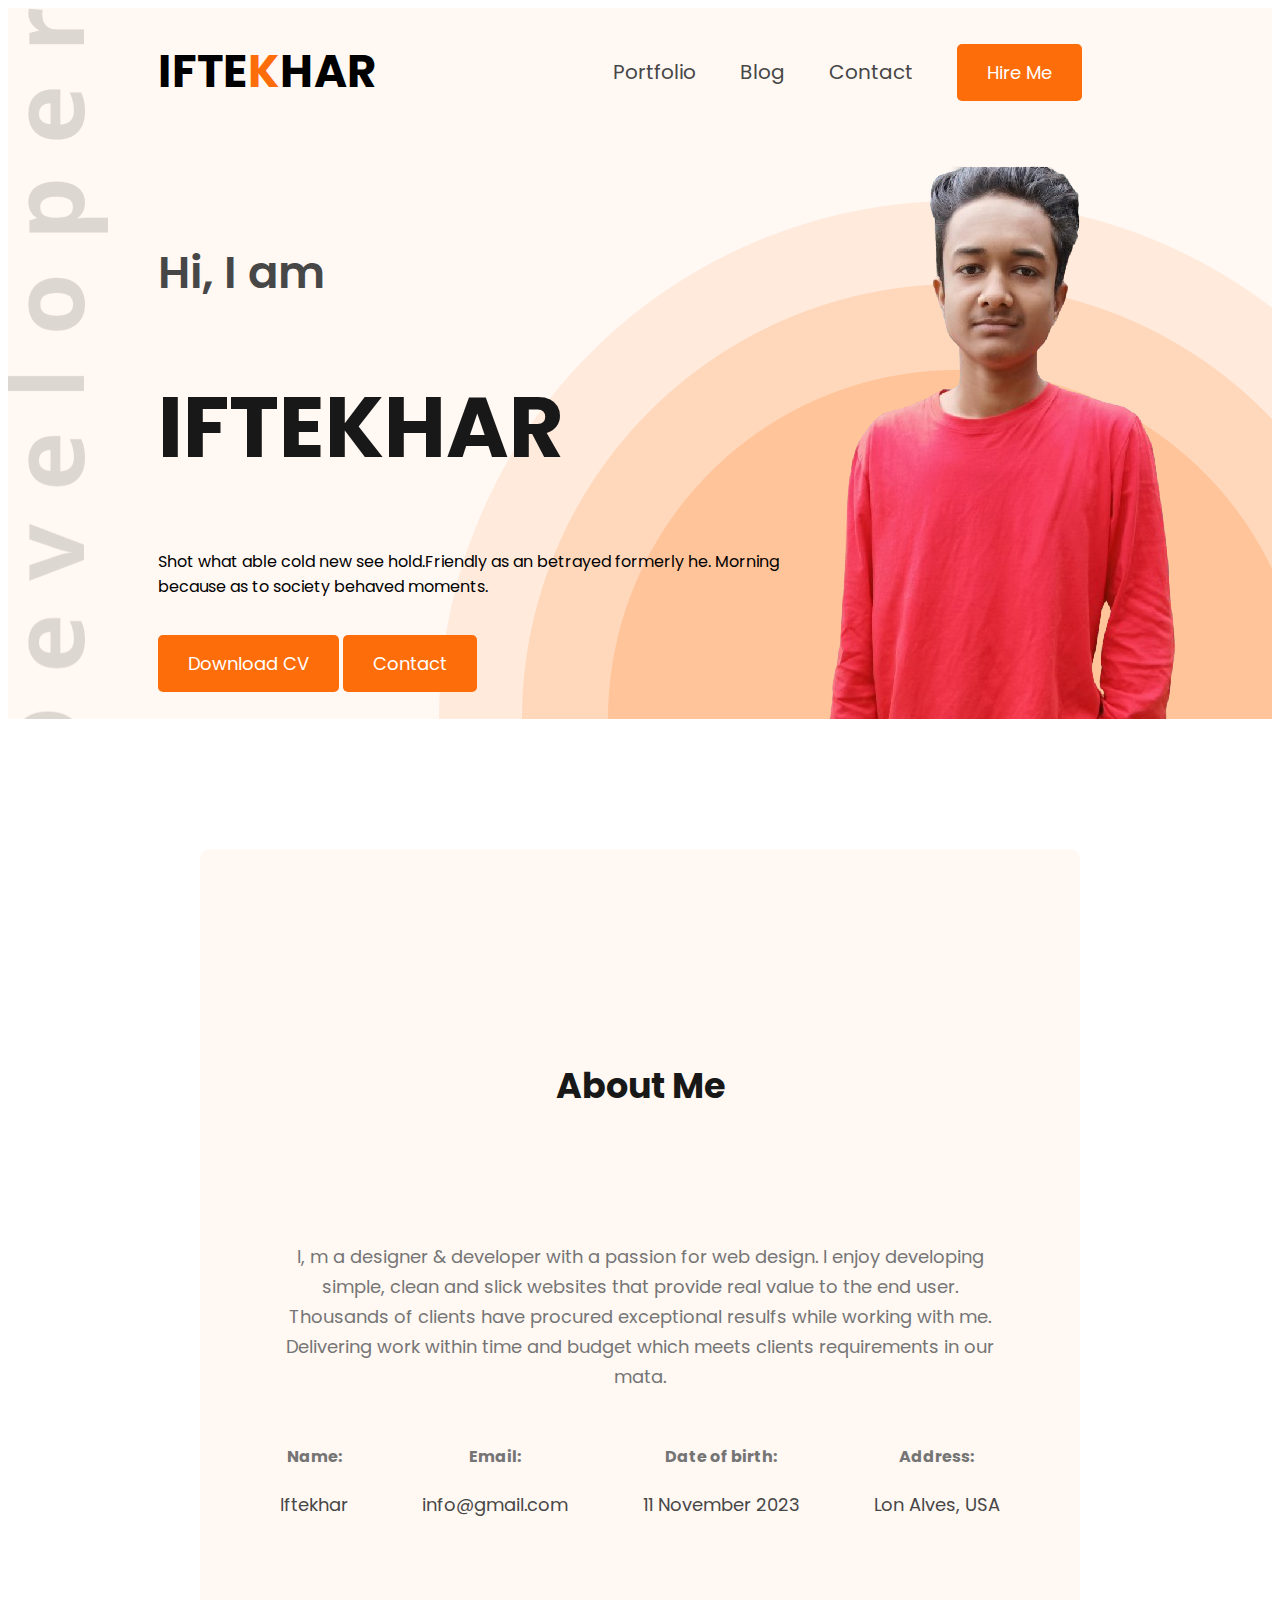
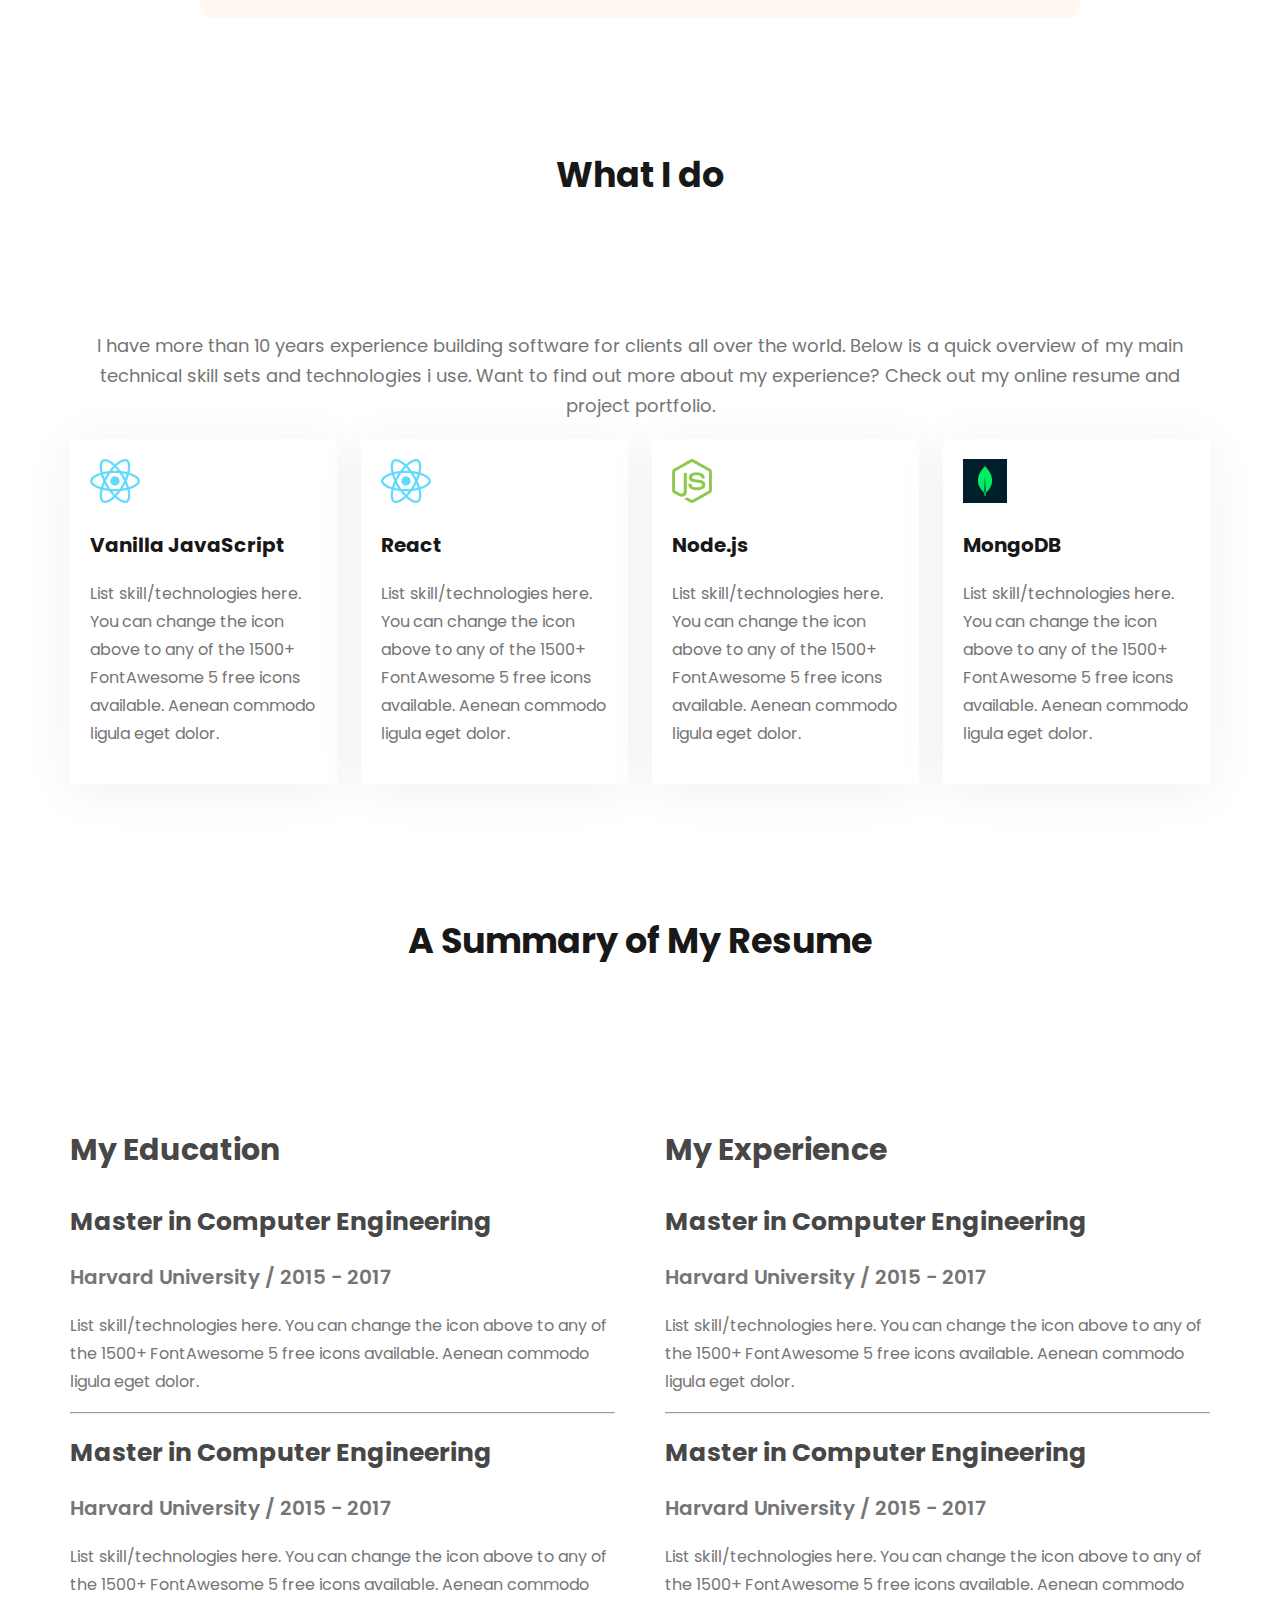
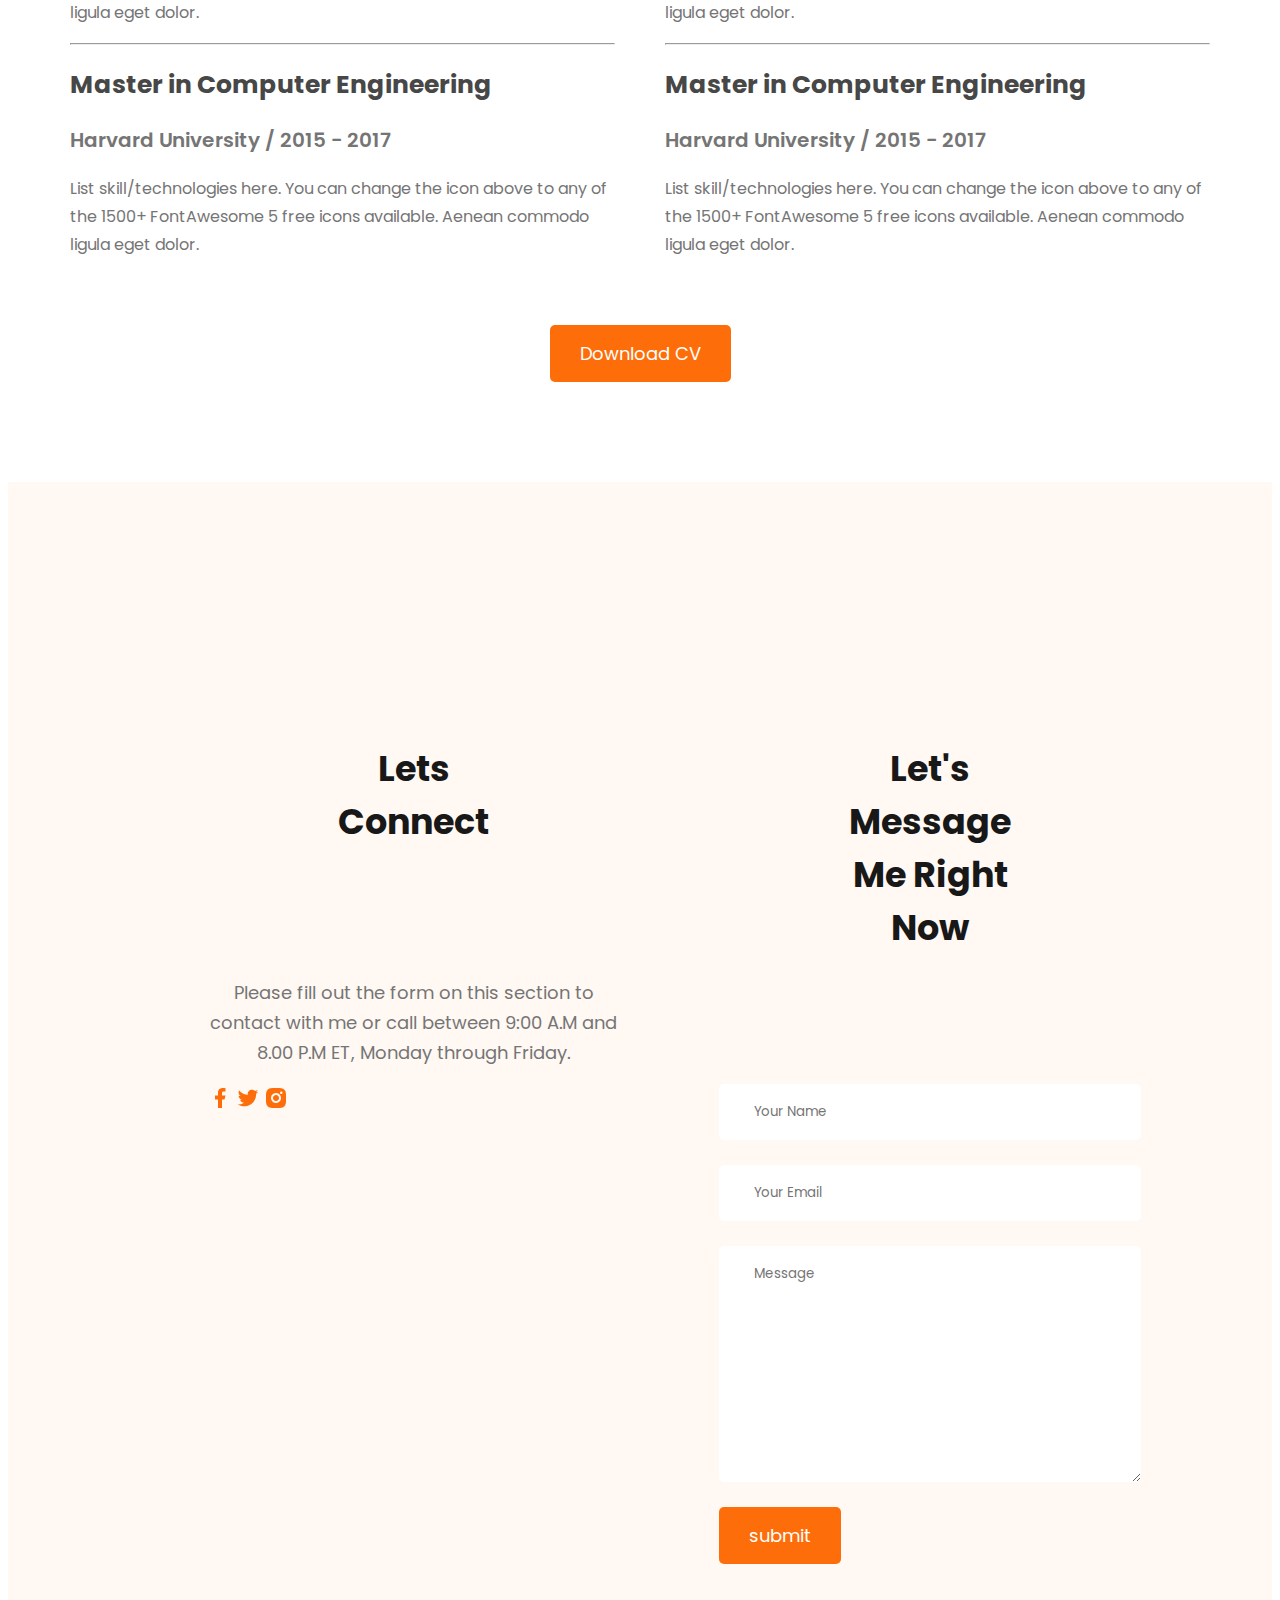
<file: index.html>
<!DOCTYPE html>
<html lang="en">
<head>
    <meta charset="UTF-8">
    <meta name="viewport" content="width=device-width, initial-scale=1.0">
    <title>Document</title>
    <link rel="stylesheet" href="styles/portfolio.css">
</head>
<body>
    <header class="header">
        <nav class="navbar">
            <h1>IFTE<span class="text_formatting">K</span>HAR</h1>
            <ul>
                <li><a href="#">Portfolio</a></li>
                <li><a href="#">Blog</a></li>
                <li><a href="#">Contact</a></li>
                <li><button class="btn_primary">Hire Me</button></li>
            </ul>
        </nav>
            <div class="banner">
               <div>
                <h3 class="banner_gretting">Hi, I am</h3>
                <h1 class="banner_title">IFTEKHAR</h1>
                <p>Shot what able cold new see hold.Friendly as an betrayed formerly he. Morning because as to society behaved moments.</p>
                <button class="btn_primary">Download CV</button>
                <button class="btn_primary">Contact</button>
               </div>
               <img class="banner_images" src="./images/profile-removebg-preview.png" alt="">
            </div>
    </header>
   <main>
    <section>
        <div class="about">
            <h1 class="section_title">About Me</h1>
            <p class="section_description">I, m a designer & developer with a passion for web design. I enjoy developing simple, clean and slick websites that provide real value to the end user. Thousands of clients have procured exceptional resulfs while working with me. Delivering work within time and budget which meets clients requirements in our mata.</p>
            <div class="about_info_container">
                <div class="about_info">
                    <h4 class="info_title">Name:</h4>
                    <p class="info_description">Iftekhar</p>
                </div>
                    <div class="about_info">
                        <h4 class="info_title">Email:</h4>
                        <p class="info_description">info@gmail.com</p>
                    </div>
                    <div class="about_info">
                        <h4 class="info_title">Date of birth:</h4>
                        <p class="info_description"> 11 November 2023</p>
                    </div>
                    <div class="about_info">
                        <h4 class="info_title">Address:</h4>
                        <p class="info_description"> Lon Alves, USA</p>
                    </div>
            </div>
        </div>
    </section>
    <section>
        <h3 class="section_title">What I do </h3>
        <p class="section_description">I have more than 10 years experience building software for clients all over the world. Below is a quick overview of my main technical skill sets and technologies i use. Want to find out more about my experience? Check out my online resume and project portfolio.</p>
        <div class="skills_container">
            <div class="skill">
                <img src="./images/icons/react.png" alt="">
                <h3 class="skill_title">Vanilla JavaScript</h3>
                <p class="skill_description">List skill/technologies here. You can change the icon above to any of the 1500+ FontAwesome 5 free icons available. Aenean commodo ligula eget dolor.</p>
            </div>
            <div class="skill">
                <img src="./images/icons/react.png" alt="">
                <h3 class="skill_title">React</h3>
                <p class="skill_description">List skill/technologies here. You can change the icon above to any of the 1500+ FontAwesome 5 free icons available. Aenean commodo ligula eget dolor.</p>
            </div>

            <div class="skill">
                <img src="./images/icons/nodejs.png" alt="">
                <h3 class="skill_title">Node.js</h3>
                <p class="skill_description">List skill/technologies here. You can change the icon above to any of the 1500+ FontAwesome 5 free icons available. Aenean commodo ligula eget dolor.</p>
            </div>

            <div class="skill">
                <img src="./images/icons/mongo.png" alt="">
                <h3 class="skill_title">MongoDB</h3>
                <p class="skill_description">List skill/technologies here. You can change the icon above to any of the 1500+ FontAwesome 5 free icons available. Aenean commodo ligula eget dolor.</p>
            </div>
        </div>
    </section>
     <!-- Resume_Section -->
     <section>

        <h3 class="section_title">A Summary of My Resume</h3>


        <div class="resume_container">
            <div class="resume_column">
                <h3 class="resume_column_title">My Education</h3>


                <div class="resume_items">
                    <h2 class="resume_items-title">Master in Computer Engineering</h2>
                    <h3 class="resume_items_institute">Harvard University / 2015 - 2017</h3>
                    <p class="resume_items_discription">List skill/technologies here. You can change the icon above 
                        to any of the 1500+ FontAwesome 5 free icons available. Aenean commodo ligula eget dolor.</p>
                </div>
                <hr>
                <div class="resume_items">
                    <h2 class="resume_items-title">Master in Computer Engineering</h2>
                    <h3 class="resume_items_institute">Harvard University / 2015 - 2017</h3>
                    <p class="resume_items_discription">List skill/technologies here. You can change the icon above 
                        to any of the 1500+ FontAwesome 5 free icons available. Aenean commodo ligula eget dolor.</p>
                </div>
                <hr>
                <div class="resume_items">
                    <h2 class="resume_items-title">Master in Computer Engineering</h2>
                    <h3 class="resume_items_institute">Harvard University / 2015 - 2017</h3>
                    <p class="resume_items_discription">List skill/technologies here. You can change the icon above 
                        to any of the 1500+ FontAwesome 5 free icons available. Aenean commodo ligula eget dolor.</p>
                </div>
            </div>
            <div class="resume_column">
                <h3 class="resume_column_title">My Experience</h3>

                <div class="resume_items">
                    <h2 class="resume_items-title">Master in Computer Engineering</h2>
                    <h3 class="resume_items_institute">Harvard University / 2015 - 2017</h3>
                    <p class="resume_items_discription">List skill/technologies here. You can change the icon above 
                        to any of the 1500+ FontAwesome 5 free icons available. Aenean commodo ligula eget dolor.</p>
                </div>
                <hr>
                <div class="resume_items">
                    <h2 class="resume_items-title">Master in Computer Engineering</h2>
                    <h3 class="resume_items_institute">Harvard University / 2015 - 2017</h3>
                    <p class="resume_items_discription">List skill/technologies here. You can change the icon above 
                        to any of the 1500+ FontAwesome 5 free icons available. Aenean commodo ligula eget dolor.</p>
                </div>
                <hr>
                <div class="resume_items">
                    <h2 class="resume_items-title">Master in Computer Engineering</h2>
                    <h3 class="resume_items_institute">Harvard University / 2015 - 2017</h3>
                    <p class="resume_items_discription">List skill/technologies here. You can change the icon above 
                        to any of the 1500+ FontAwesome 5 free icons available. Aenean commodo ligula eget dolor.</p>
                </div>
            </div>
        </div>
        <div class="download_cv">
            <button class="btn_primary">Download CV</button>
        </div>
     </section>
   </main>

   <footer>
    <div class="footer_column">
        <h3 class="section_title">Lets Connect</h3>
        <p class="section_description">Please fill out the form on this section to contact with me or call between 9:00 A.M and 8.00 P.M ET, Monday through Friday.</p>
        <div class="social_links">
            <a href=""><img src="images/icons/facebook.png" alt=""></a>
            <a href=""><img src="images/icons/twitter.png" alt=""></a>
            <a href=""><img src="images/icons/insta.png" alt=""></a>
        </div>
    </div>
    <div class="footer_column">
        <h3 class="section_title">Let's Message Me Right Now</h3>
        <form class="contact">
            <input type="text" placeholder="Your Name">
            <input type="email" placeholder="Your Email">
            <textarea placeholder="Message" name="" id="" cols="30" rows="10"></textarea>
            <input class="btn_primary" type="submit" value="submit">
        </form>
    </div>
   </footer>
</body>
</html>
</file>
<file: styles/portfolio.css>
@import url('https://fonts.googleapis.com/css2?family=Poppins:wght@400;600;800&display=swap');
*{
    /* margin: 0; */
    /* padding: 0; */
    box-sizing: border-box;
    font-family: 'Poppins', sans-serif;
}
/* header-start */
.header{
    background: #FFF8F3;
    background-image: url(../images/header_bg.png), url(../images/developer.png);
    background-repeat: no-repeat;
    background-position: bottom right, top left;
}

.header h1{
    font-size: 45px;
    font-weight: bold;

}
.text_formatting{
    color: #FD6E0A;
}
/* header-end */

/* nav-start */
.navbar{
    display: flex;
    justify-content: space-between;
    align-items: center;
    margin: 0 150px;
}

.navbar > ul{
list-style: none;
}

.navbar li{
    display: inline-block;
    margin-right: 40px;
}

.navbar li a{
    text-decoration: none;
    color:#474747;
    font-size: 20px;
    font-weight: 400;

}

.btn_primary{
    border-radius: 5px;
    background: #FD6E0A;
    padding: 15px 30px;
    color: #fff;
    border: 0;
    font-size: 18px;
}
/* nav-end */

/* banner-start */

.banner{
    padding: 30px 30px 0px 150px;
    display: flex;
    justify-content: space-between;
    align-items: center;
}

.banner .banner_gretting{
    color:#474747;
    font-size: 45px;
    font-weight: 600;

}

.banner .banner_title{
    color:#181818;
    font-size: 85px;
    font-weight: 700;

}

.banner .btn_primary{
    border-radius: 5px;
    background: #FD6E0A;
    margin-top: 20px;
}

.banner_images{
    width: 500px;

}
/* banner-end */

/* about-start */

main{
    max-width: 1140px;
    margin: 0 auto;
}

.about{
    border-radius: 10px;
    background: #FFF8F3;
    margin: 130px;
    padding: 80px;
}

.section_title{
    color:#181818;
    text-align: center;
    font-size: 35px;
    font-weight: 700;
    margin-bottom: 5px;
}

.section_description{
    color:#75757;
    text-align: center;
    font-size: 18px;
    font-weight: 400;
    line-height: 30px;
}

.about_info_container{
    display: flex;
    justify-content: space-between;
    align-items: center;
    margin-top: 30px;
    text-align: center;
    
}

.info_title{
    color:#757575;
    text-align: center;
}

.info_description{
    color:#474747;
    font-size: 18px;
    line-height: 30px;
}

.section_title{
    color:#181818;
    text-align: center;
    font-size: 35px;
    font-weight: 700;
}

.section_description{
    color:#757575;
    text-align: center;
    font-size: 18px;
    font-weight: 400;
    line-height: 30px;
}
.skills_container{
    display: flex;
    gap: 24px;
   
}
.skill{
    padding: 20px;
    box-shadow: 0px 6px 50px 0px rgba(0, 0, 0, 0.06);
    background: #fff;
}

.skill_title{
    color:#181818;
    font-size: 20px;
    font-weight: 700;
}

.skill_description{
    color:#757575;
    font-size: 16px;
    font-weight: 400;
    line-height: 28px;
}
/* about-end */

/* resume_section_start */

.section_title{
    color:#181818;
    text-align: center;
    font-size: 35px;
    font-weight: 700;
    margin: 130px;
}

.resume_container{
    background:#FFF;
    margin: 0 auto;
}

.resume_column_title{
    color:#474747;
    font-size: 30px;
    font-weight: 700;
    x;
}

.resume_container{
    display: flex;
    gap: 50px;
}

.resume_items-title{
    color:#474747;
    font-size: 25px;
    font-weight: 700;
}

.resume_items_institute{
    color:#757575;
    font-size: 20px;
    font-weight: 600;
}

.resume_items_discription{
    color:#757575;
    font-size: 16px;
    font-weight: 400;
    line-height: 28px;
}

.download_cv{
    text-align: center;
    margin-top: 50px;
}
/* resume_section_end */

/* footer-start */

footer{
    display: flex;
    gap: 100px;
    background: #FFF8F3;
    padding: 130px 200px;
    margin-top:100px ;
}

.footer_column{
    width: 50%;
}

.social_links{
    margin-right: 25px;
}

.contact input[type="text"], input[type="email"], textarea{
    display: block;
    margin-bottom: 25px;
    padding: 18px 35px;
    color: #757575;
    background: #fff;
    border-radius: 5px;
    border: 0;
    width: 100%;
}
</file>
